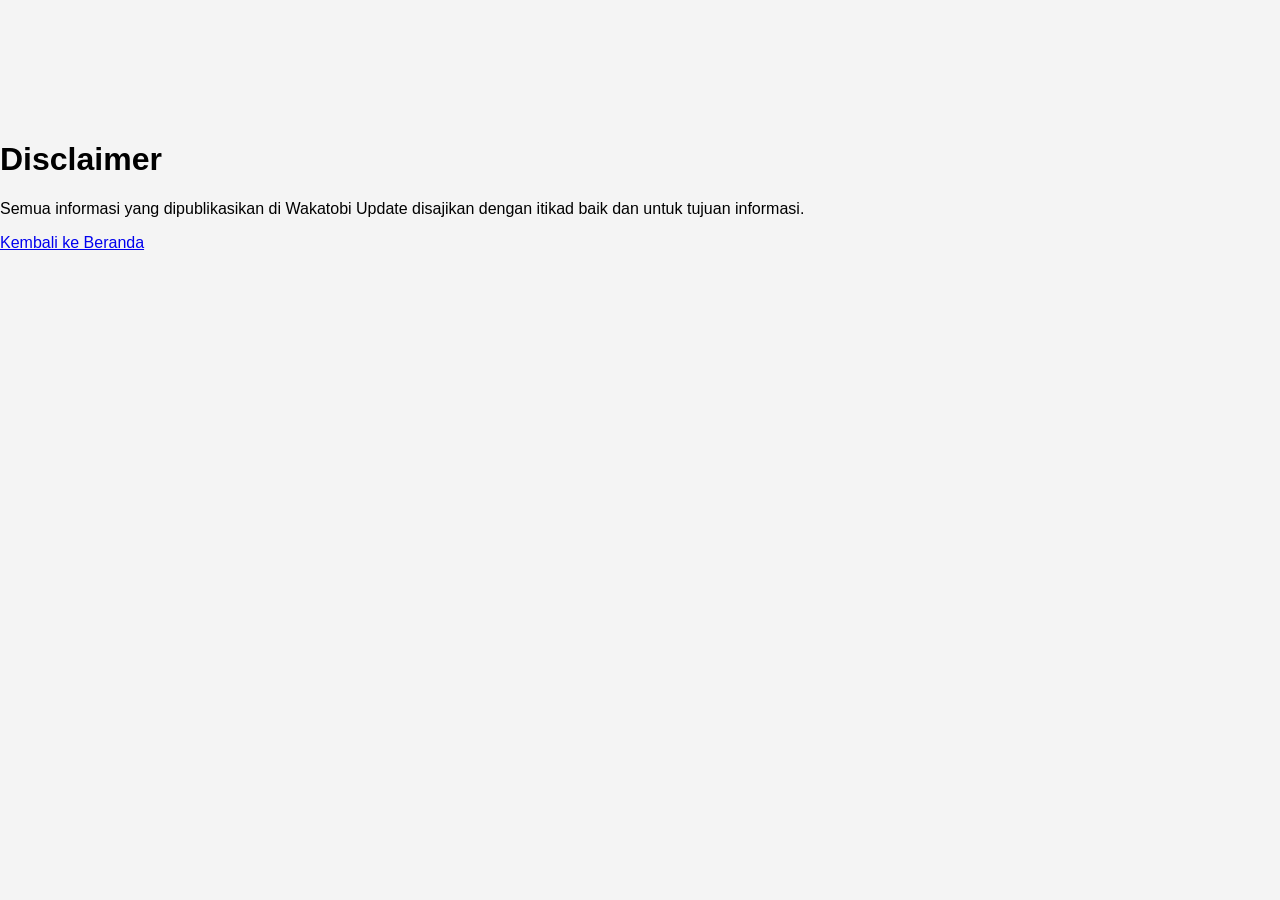
<file: disclaimer.html>
<!DOCTYPE html>
<html>
<head>
<title>Disclaimer - Wakatobi Update</title>
<link rel="stylesheet" href="style.css">
</head>

<body>

<h1>Disclaimer</h1>

<p>
Semua informasi yang dipublikasikan di Wakatobi Update
disajikan dengan itikad baik dan untuk tujuan informasi.
</p>

<a href="index.html">Kembali ke Beranda</a>

</body>
</html>
</file>
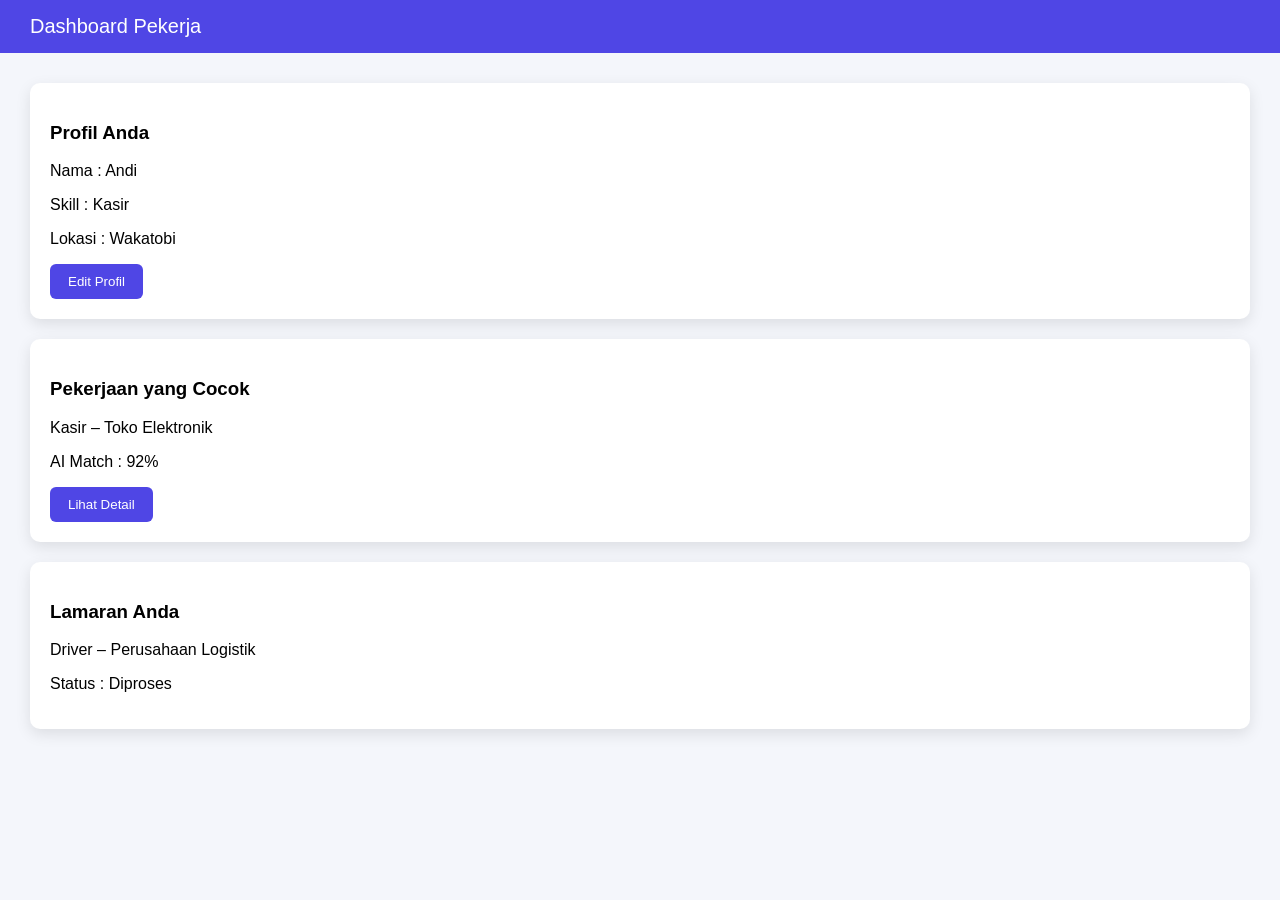
<file: worker.html>
<!DOCTYPE html>
<html lang="id">
<head>

<meta charset="UTF-8">
<meta name="viewport" content="width=device-width, initial-scale=1.0">

<title>Dashboard Pekerja</title>

<style>

body{
font-family:Arial;
margin:0;
background:#f4f6fb;
}

header{
background:#4f46e5;
color:white;
padding:15px 30px;
font-size:20px;
}

.container{
padding:30px;
}

.card{
background:white;
padding:20px;
border-radius:10px;
box-shadow:0 5px 15px rgba(0,0,0,0.1);
margin-bottom:20px;
}

button{
padding:10px 18px;
border:none;
background:#4f46e5;
color:white;
border-radius:6px;
cursor:pointer;
}

</style>

</head>

<body>

<header>

Dashboard Pekerja

</header>

<div class="container">

<div class="card">

<h3>Profil Anda</h3>

<p>Nama : Andi</p>

<p>Skill : Kasir</p>

<p>Lokasi : Wakatobi</p>

<button>Edit Profil</button>

</div>

<div class="card">

<h3>Pekerjaan yang Cocok</h3>

<p>Kasir – Toko Elektronik</p>

<p>AI Match : 92%</p>

<button>Lihat Detail</button>

</div>

<div class="card">

<h3>Lamaran Anda</h3>

<p>Driver – Perusahaan Logistik</p>

<p>Status : Diproses</p>

</div>

</div>

</body>
</html>
</file>
<file: style.css>
/* =========================
HOME CONTAINER
========================= */

.home{
padding:20px;
max-width:600px;
margin:auto;
}


/* =========================
SEARCH BOX MODERN
========================= */

.search-box input{
width:100%;
padding:14px 16px;
border-radius:25px;
border:2px solid #0b1b34;
font-size:15px;
margin-bottom:15px;
background:white;
}


/* =========================
POST ACTION BUTTON
========================= */

.post-action{
display:flex;
gap:12px;
margin-bottom:20px;
}

.post-action button{
flex:1;
padding:14px;
border:none;
border-radius:25px;
font-size:15px;
font-weight:600;
display:flex;
align-items:center;
justify-content:center;
gap:8px;
cursor:pointer;
transition:0.2s;
box-shadow:0 4px 10px rgba(0,0,0,0.1);
}

.post-action button:hover{
transform:scale(1.03);
}

.jual-btn{
background:#16a34a;
color:white;
}

.cari-btn{
background:#2563eb;
color:white;
}


/* =========================
FEED
========================= */

.feed{
display:flex;
flex-direction:column;
gap:18px;
}


/* =========================
CARD PRODUK MODERN
========================= */

.product-card{
background:white;
border-radius:16px;
overflow:hidden;
box-shadow:0 8px 20px rgba(0,0,0,0.08);
transition:0.2s;
}

.product-card:hover{
transform:translateY(-3px);
}

.product-card img{
width:100%;
height:180px;
object-fit:cover;
}

.product-info{
padding:16px;
}

.product-info h3{
font-size:18px;
margin-bottom:5px;
}

.price{
font-size:16px;
color:#0b1b34;
font-weight:bold;
margin-bottom:5px;
}

.location{
font-size:14px;
color:#666;
margin-bottom:10px;
}


/* =========================
ACTION BUTTON
========================= */

.product-action{
display:flex;
gap:10px;
}

.product-action button{
flex:1;
border:none;
padding:10px;
border-radius:10px;
background:#f1f5f9;
font-size:14px;
cursor:pointer;
display:flex;
align-items:center;
justify-content:center;
gap:5px;
}

.product-action button:hover{
background:#e2e8f0;
}


/* =========================
FLOATING POST BUTTON
========================= */

.float-post{
position:fixed;
bottom:25px;
right:20px;
width:55px;
height:55px;
background:#0b1b34;
color:white;
border-radius:50%;
display:flex;
align-items:center;
justify-content:center;
font-size:22px;
box-shadow:0 6px 18px rgba(0,0,0,0.2);
cursor:pointer;
z-index:9999;
}

/*header*/

header{
background:#0b1b34;
color:white;
position:fixed;
top:0;
left:0;
width:100%;
z-index:9999;
}

.header-top{
display:flex;
justify-content:space-between;
align-items:center;
padding:15px 20px;
}

.menu-scroll{
display:flex;
justify-content:space-around;
background:#091427;
}

.menu-scroll a{
color:white;
text-decoration:none;
padding:12px;
}

body{
margin:0;
padding-top:120px;
background:#f4f4f4;
font-family:'Roboto',sans-serif;
  }

/* =========================
MENU SCROLL FIX
========================= */

.menu-scroll{
display:flex;
justify-content:space-around;
align-items:center;
background:#091427;
position:fixed;
top:60px;
left:0;
width:100%;
z-index:9998;
}

.menu-scroll a{
color:white;
text-decoration:none;
font-family:'Poppins',sans-serif;
font-size:14px;
padding:12px 10px;
}

.menu-scroll a:hover{
color:#4da3ff;
}


/* =========================
HAMBURGER MENU
========================= */

.menu-icon{
font-size:20px;
cursor:pointer;
color:white;
}

.hamburger-menu{
position:fixed;
top:60px;
right:-250px;
width:220px;
height:100%;
background:white;
box-shadow:-3px 0 10px rgba(0,0,0,0.2);
padding:20px;
display:flex;
flex-direction:column;
gap:12px;
transition:0.3s;
z-index:9999;
}

.hamburger-menu.show{
right:0;
}

.hamburger-menu a{
text-decoration:none;
color:#0b1b34;
font-size:14px;
  }
</file>
